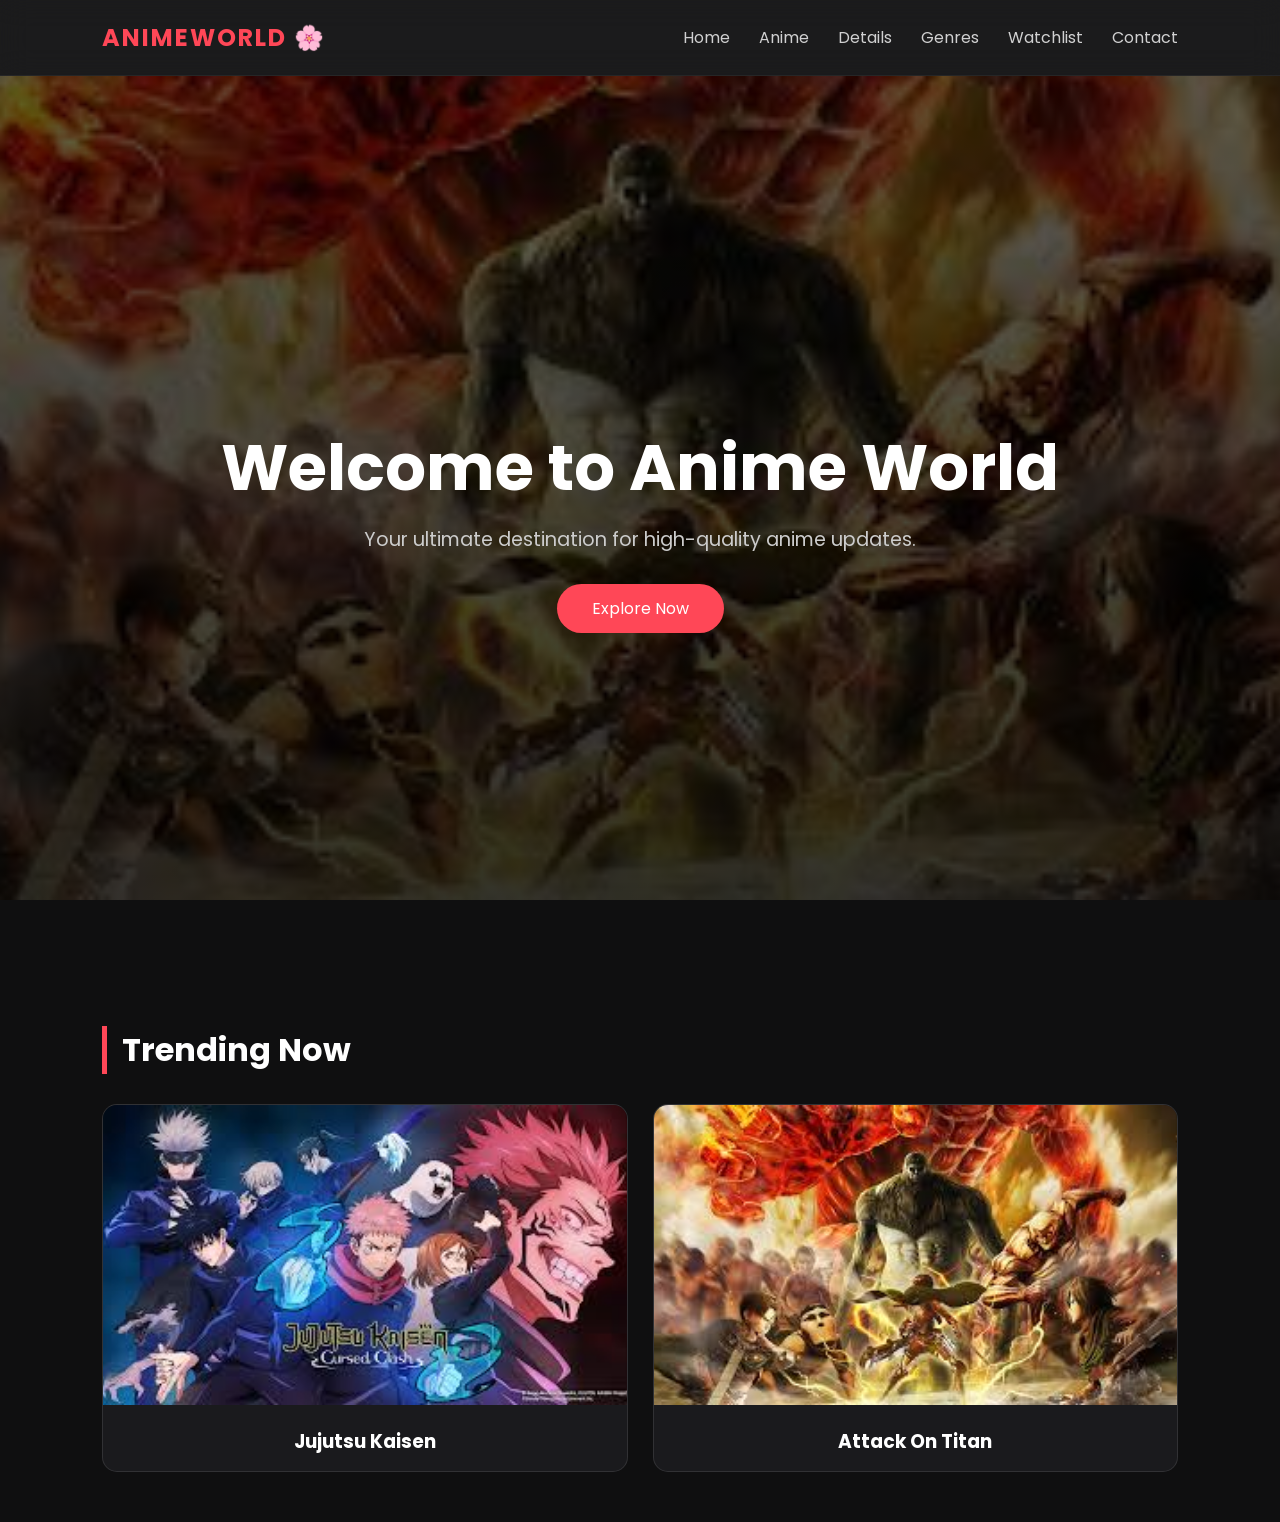
<file: index.html>
<!DOCTYPE html>
<html lang="en">
<head>
    <meta charset="UTF-8">
    <title>Anime World | Home</title>
    <link rel="stylesheet" href="style.css">
    <style>
        
        .hero {
            background: linear-gradient(rgba(0,0,0,0.7), rgba(0,0,0,0.7)), url('attack on titan.jpg');
            background-size: cover;
            background-position: center;
            background-attachment: fixed;
        }
    </style>
</head>
<body>

    <nav>
        <h2>AnimeWorld 🌸</h2>
        <div>
            <a href="index.html">Home</a>
            <a href="anime-list.html">Anime</a>
            <a href="details.html">Details</a>
            <a href="genres.html">Genres</a>
            <a href="watchlist.html">Watchlist</a>
            <a href="contact.html">Contact</a>
        </div>
    </nav>

    <section class="hero">
        <h1>Welcome to Anime World</h1>
        <p>Your ultimate destination for high-quality anime updates.</p>
        <a href="anime-list.html" class="btn">Explore Now</a>
    </section>

    <div class="container">
        <h2>Trending Now</h2>
        <div class="grid">
            <div class="card" onclick="window.location.href='details.html?name=jujustu kaisen'">
                <img src="jujustu kaisen.jpg" alt="JJK">
                <div class="card-info">
                    <h3>Jujutsu Kaisen</h3>
                </div>
            </div>
            <div class="card" onclick="window.location.href='details.html?name=attack on titan'">
                <img src="attack on titan.jpg" alt="AOT">
                <div class="card-info">
                    <h3>Attack On Titan</h3>
                </div>
            </div>
        </div>
    </div>

    <script src="script.js"></script>
</body>
</html>
</file>
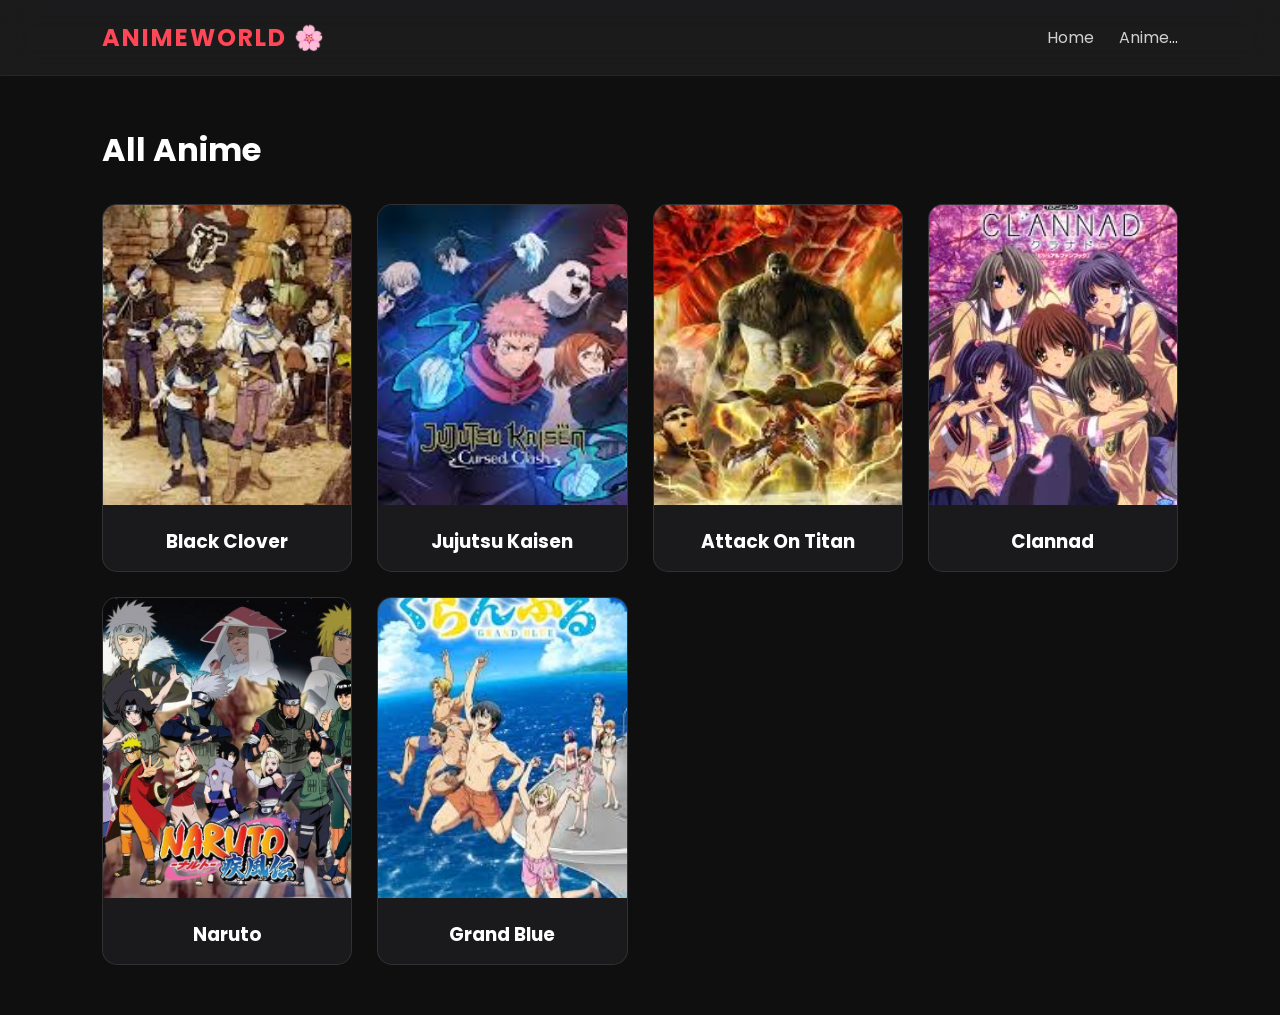
<file: anime-list.html>
<!DOCTYPE html>
<html lang="en">
<head>
    <meta charset="UTF-8">
    <title>Anime List | Anime World</title>
    <link rel="stylesheet" href="style.css">
</head>
<body>
    <nav>
        <h2>AnimeWorld 🌸</h2>
        <div><a href="index.html">Home</a><a href="anime-list.html">Anime</a>...</div>
    </nav>

    <div class="container">
        <h1 style="margin-bottom: 20px;">All Anime</h1>
        <div class="grid">
            <div class="card" onclick="location.href='details.html?name=black clover'">
     <img src="black clover.jpg" alt="Black Clover">
     <div class="card-info">
      <h3>Black Clover</h3>
    </div>
</div>
            <div class="card" onclick="location.href='details.html?name=jujustu kaisen'">
   <img src="jujustu kaisen.jpg" alt="JJK">
   <div class="card-info">
     <h3>Jujutsu Kaisen</h3>
    </div>
</div>
             <div class="card" onclick="location.href='details.html?name=attack on titan'">
   <img src="attack on titan.jpg" alt="AOT">
   <div class="card-info">
     <h3>Attack On Titan</h3>
   </div>
</div>   
            <div class="card" onclick="location.href='details.html?name=clannad'">
   <img src="clannad.jpg" alt="Clannad">
   <div class="card-info">
     <h3>Clannad</h3>
   </div>
</div>
            <div class="card" onclick="location.href='details.html?name=naruto'">
    <img src="naruto.jpg" alt="Naruto">
    <div class="card-info">
      <h3>Naruto</h3>
    </div>
</div>
            <div class="card" onclick="location.href='details.html?name=Grand Blue'">
    <img src="grand blue.jpg" alt="Grand Blue">
    <div class="card-info">
        <h3>Grand Blue</h3>
    </div>
</div>
        </div>
    </div>
    <script src="script.js"></script>
</body>
</html>
</file>
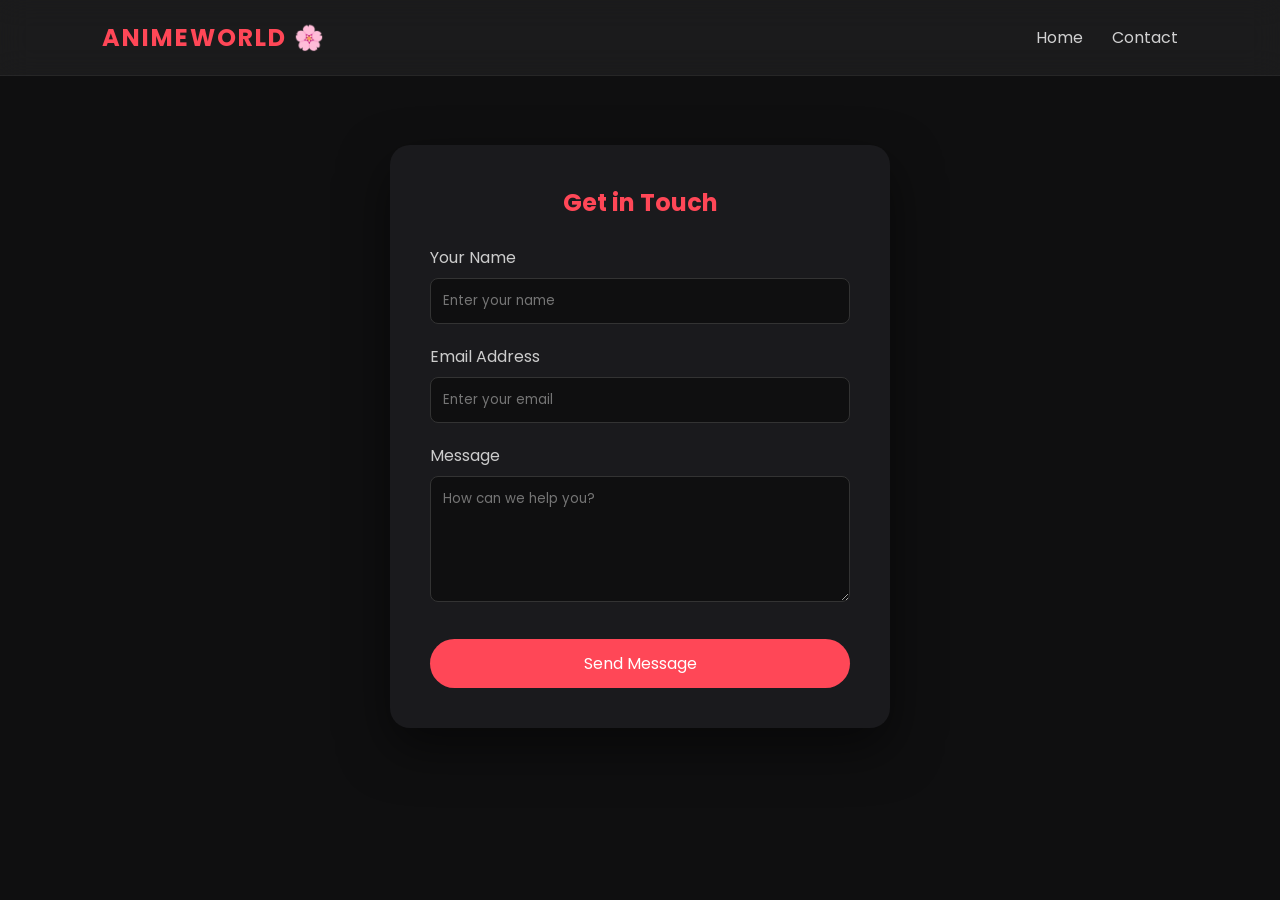
<file: contact.html>
<!DOCTYPE html>
<html lang="en">
<head>
    <meta charset="UTF-8">
    <title>Contact Us | Anime World</title>
    <link rel="stylesheet" href="style.css">
    <style>
        .contact-section {
            display: flex;
            justify-content: center;
            align-items: center;
            min-height: 80vh;
            padding: 20px;
        }
        .contact-form {
            background: #1a1a1d;
            padding: 40px;
            border-radius: 20px;
            width: 100%;
            max-width: 500px;
            box-shadow: 0 20px 50px rgba(0,0,0,0.5);
        }
        .contact-form h2 {
            margin-bottom: 25px;
            color: #ff4757;
            text-align: center;
        }
        .input-group {
            margin-bottom: 20px;
        }
        .input-group label {
            display: block;
            margin-bottom: 8px;
            color: #ccc;
        }
        .input-group input, .input-group textarea {
            width: 100%;
            padding: 12px;
            background: #0f0f10;
            border: 1px solid #333;
            border-radius: 8px;
            color: white;
            outline: none;
            transition: 0.3s;
        }
        .input-group input:focus, .input-group textarea:focus {
            border-color: #ff4757;
        }
        .contact-form .btn {
            width: 100%;
            margin-top: 10px;
        }
    </style>
</head>
<body>
    <nav>
        <h2>AnimeWorld 🌸</h2>
        <div>
            <a href="index.html">Home</a>
            <a href="contact.html">Contact</a>
        </div>
    </nav>

    <div class="contact-section">
        <form class="contact-form" onsubmit="alert('Message Sent!'); return false;">
            <h2>Get in Touch</h2>
            <div class="input-group">
                <label>Your Name</label>
                <input type="text" placeholder="Enter your name" required>
            </div>
            <div class="input-group">
                <label>Email Address</label>
                <input type="email" placeholder="Enter your email" required>
            </div>
            <div class="input-group">
                <label>Message</label>
                <textarea rows="5" placeholder="How can we help you?"></textarea>
            </div>
            <button type="submit" class="btn">Send Message</button>
        </form>
    </div>
    <script src="script.js"></script>
</body>
</html>
</file>
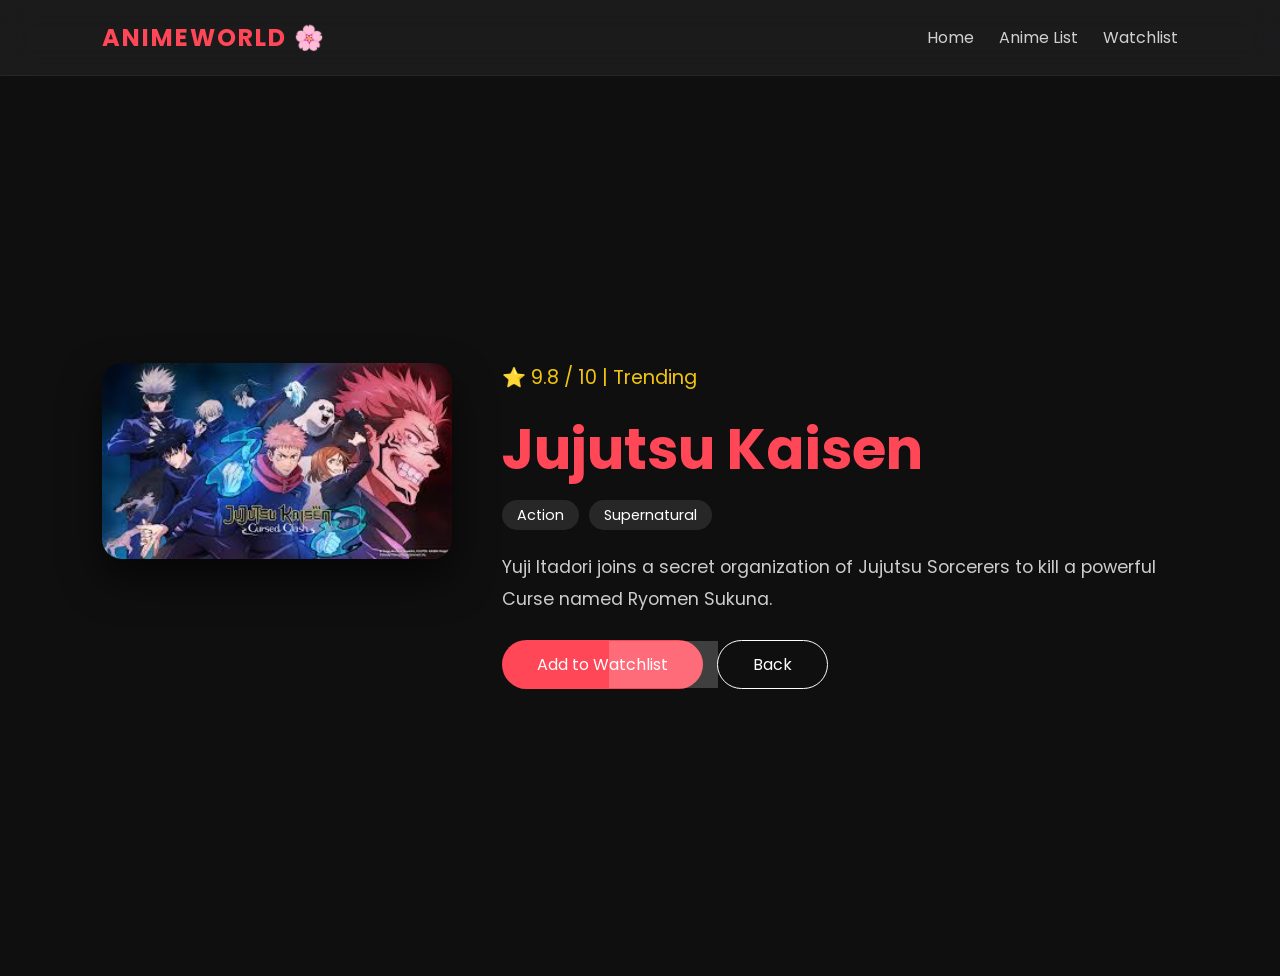
<file: details.html>
<!DOCTYPE html>
<html lang="en">
<head>
    <meta charset="UTF-8">
    <title>Anime Details | AnimeWorld</title>
    <link rel="stylesheet" href="style.css">
    <style>
        .details-wrapper { min-height: 100vh; background: #0f0f10; padding: 100px 8%; display: flex; align-items: center; }
        .details-container { display: flex; gap: 50px; width: 100%; animation: fadeIn 0.8s ease; }
        .poster img { width: 350px; border-radius: 20px; box-shadow: 0 20px 40px rgba(0,0,0,0.6); }
        .content h1 { font-size: 3.5rem; color: #ff4757; margin-bottom: 10px; }
        .rating-tag { color: #f1c40f; font-size: 1.2rem; margin-bottom: 15px; display: block; }
        .meta-info span { background: rgba(255,255,255,0.1); padding: 5px 15px; border-radius: 20px; margin-right: 10px; font-size: 0.9rem; }
        .description { font-size: 1.1rem; color: #ccc; line-height: 1.8; margin: 25px 0; max-width: 700px; }
        @keyframes fadeIn { from { opacity: 0; transform: translateY(20px); } to { opacity: 1; transform: translateY(0); } }
    </style>
</head>
<body>
    <nav>
        <h2>AnimeWorld 🌸</h2>
        <div><a href="index.html">Home</a><a href="anime-list.html">Anime List</a><a href="watchlist.html">Watchlist</a></div>
    </nav>

    <div class="details-wrapper">
        <div class="details-container">
            <div class="poster"><img id="animeImg" src="" alt="Poster"></div>
            <div class="content">
                <span id="animeRating" class="rating-tag"></span>
                <h1 id="animeTitle">Anime Name</h1>
                <div id="animeMeta" class="meta-info"></div>
                <p id="animeDesc" class="description"></p>
                <button class="btn" onclick="addToWatchlist()">Add to Watchlist</button>
                <a href="anime-list.html" class="btn" style="background:transparent; border:1px solid white; margin-left:10px;">Back</a>
            </div>
        </div>
    </div>

    <script>
        const animeDatabase = {
            "jujutsu kaisen": { title: "Jujutsu Kaisen", img: "jujustu kaisen.jpg", rating: "⭐ 9.8", meta: ["Action", "Supernatural"], desc: "Yuji Itadori joins a secret organization of Jujutsu Sorcerers to kill a powerful Curse named Ryomen Sukuna." },
            "naruto": { title: "Naruto", img: "naruto.jpg", rating: "⭐ 9.6", meta: ["Ninja", "Adventure"], desc: "Naruto Uzumaki, a young ninja who seeks recognition and dreams of becoming the Hokage." },
            "attack on titan": { title: "Attack on Titan", img: "attack on titan.jpg", rating: "⭐ 9.9", meta: ["Dark Fantasy", "Military"], desc: "Eren Jaeger vows to cleanse the earth of giant humanoid Titans that brought humanity to the brink of extinction." },
            "black clover": { title: "Black Clover", img: "black clover.jpg", rating: "⭐ 8.7", meta: ["Magic", "Shonen"], desc: "Asta and Yuno are orphans who compete to become the Wizard King." },
            "clannad": { title: "Clannad", img: "clannad.jpg", rating: "⭐ 9.2", meta: ["Romance", "Drama"], desc: "A cynical high school student's life changes when he meets a shy girl named Nagisa." },
            "grand blue": { title: "Grand Blue", img: "grand blue.jpg", rating: "⭐ 8.9", meta: ["Comedy", "Seinen"], desc: "A hilarious dive into college life, drinking parties, and diving adventures." }
        };

        
        const params = new URLSearchParams(window.location.search);
        const nameQuery = params.get('name') ? params.get('name').toLowerCase().trim() : "jujutsu kaisen";
        
        const data = animeDatabase[nameQuery] || animeDatabase["jujutsu kaisen"];

        // UI Update
        document.getElementById('animeTitle').innerText = data.title;
        document.getElementById('animeImg').src = data.img;
        document.getElementById('animeRating').innerText = data.rating + " / 10 | Trending";
        document.getElementById('animeDesc').innerText = data.desc;
        document.getElementById('animeMeta').innerHTML = data.meta.map(m => `<span>${m}</span>`).join('');

        function addToWatchlist() {
            let list = JSON.parse(localStorage.getItem('myWatchlist')) || [];
            if(!list.some(item => item.title === data.title)) {
                list.push({ title: data.title, img: data.img });
                localStorage.setItem('myWatchlist', JSON.stringify(list));
                alert(data.title + " added to Watchlist!");
            } else { alert("Already in Watchlist!"); }
        }
    </script>
    <script src="script.js"></script>
</body>
</html>
</file>
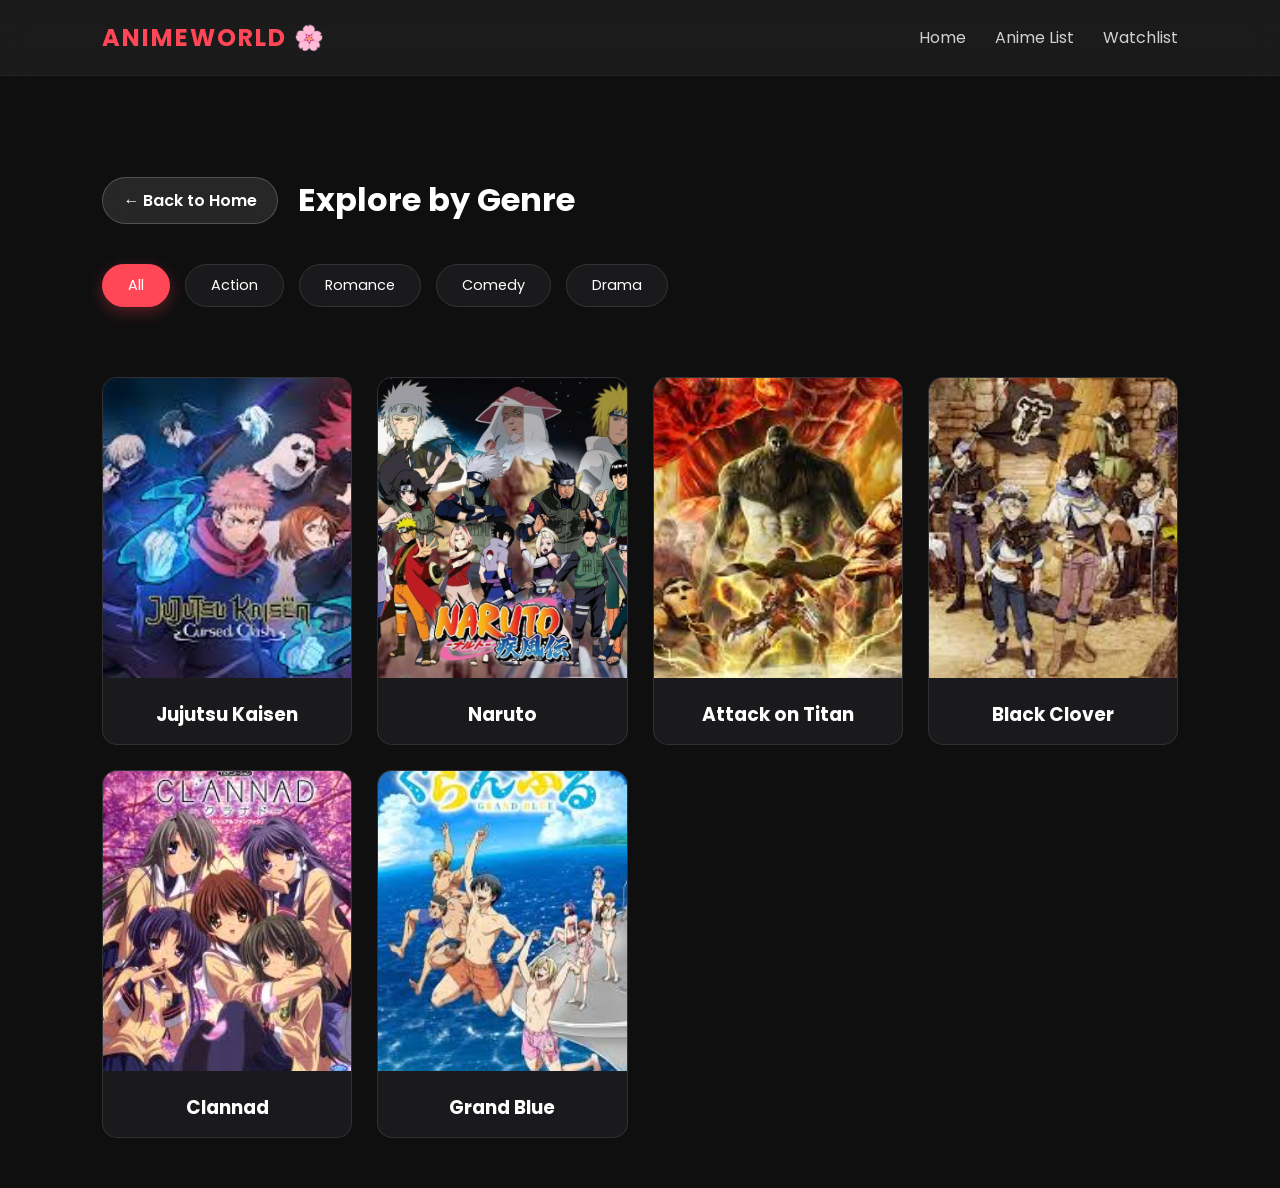
<file: genres.html>
<!DOCTYPE html>
<html lang="en">
<head>
    <meta charset="UTF-8">
    <meta name="viewport" content="width=device-width, initial-scale=1.0">
    <title>Browse Genres | Anime World</title>
    <link rel="stylesheet" href="style.css">
    <style>
        body {
            background: #0f0f10;
            color: white;
        }
        .genres-header {
            padding: 100px 8% 20px;
            display: flex;
            align-items: center;
            gap: 20px;
        }
        /* Aesthetic Back Button */
        .back-btn {
            text-decoration: none;
            color: white;
            background: rgba(255, 255, 255, 0.1);
            padding: 10px 20px;
            border-radius: 30px;
            font-weight: 600;
            transition: 0.3s;
            border: 1px solid rgba(255, 255, 255, 0.2);
            backdrop-filter: blur(10px);
        }
        .back-btn:hover {
            background: #ff4757;
            border-color: #ff4757;
            transform: translateX(-5px);
        }
        .filter-container {
            padding: 20px 8%;
            display: flex;
            gap: 15px;
            flex-wrap: wrap;
        }
        .genre-pill {
            padding: 10px 25px;
            background: #1a1a1d;
            border: 1px solid #333;
            border-radius: 50px;
            cursor: pointer;
            transition: 0.3s;
            font-size: 0.9rem;
        }
        .genre-pill:hover, .genre-pill.active {
            background: #ff4757;
            border-color: #ff4757;
            box-shadow: 0 5px 15px rgba(255, 71, 87, 0.3);
        }
        #genre-display {
            padding: 20px 8% 50px;
        }
    </style>
</head>
<body>

    <nav>
        <h2>AnimeWorld 🌸</h2>
        <div>
            <a href="index.html">Home</a>
            <a href="anime-list.html">Anime List</a>
            <a href="watchlist.html">Watchlist</a>
        </div>
    </nav>

    <div class="genres-header">
        <a href="index.html" class="back-btn">← Back to Home</a>
        <h1>Explore by Genre</h1>
    </div>

    <div class="filter-container">
        <div class="genre-pill active" onclick="filterBy('All', this)">All</div>
        <div class="genre-pill" onclick="filterBy('Action', this)">Action</div>
        <div class="genre-pill" onclick="filterBy('Romance', this)">Romance</div>
        <div class="genre-pill" onclick="filterBy('Comedy', this)">Comedy</div>
        <div class="genre-pill" onclick="filterBy('Drama', this)">Drama</div>
    </div>

    <div id="genre-display">
        <div id="results-grid" class="grid">
            </div>
    </div>

    <script>
        const animeList = [
            { name: "Jujutsu Kaisen", img: "jujustu kaisen.jpg", genre: "Action" },
            { name: "Naruto", img: "naruto.jpg", genre: "Action" },
            { name: "Attack on Titan", img: "attack on titan.jpg", genre: "Action" },
            { name: "Black Clover", img: "black clover.jpg", genre: "Action" },
            { name: "Clannad", img: "clannad.jpg", genre: "Romance" },
            { name: "Grand Blue", img: "grand blue.jpg", genre: "Comedy" }
        ];

        function filterBy(genre, element) {
            // Pill color change
            document.querySelectorAll('.genre-pill').forEach(p => p.classList.remove('active'));
            element.classList.add('active');

            const grid = document.getElementById('results-grid');
            
            // Logic to filter
            const filtered = genre === 'All' 
                ? animeList 
                : animeList.filter(a => a.genre === genre);

            // Display Results
            grid.innerHTML = filtered.map(anime => `
                <div class="card" onclick="location.href='details.html?name=${anime.name}'">
                    <img src="${anime.img}" alt="${anime.name}">
                    <div class="card-info">
                        <h3>${anime.name}</h3>
                    </div>
                </div>
            `).join('');
        }

        
        window.onload = () => filterBy('All', document.querySelector('.genre-pill'));
    </script>
<script src="script.js"></script>
</body>
</html>
</file>
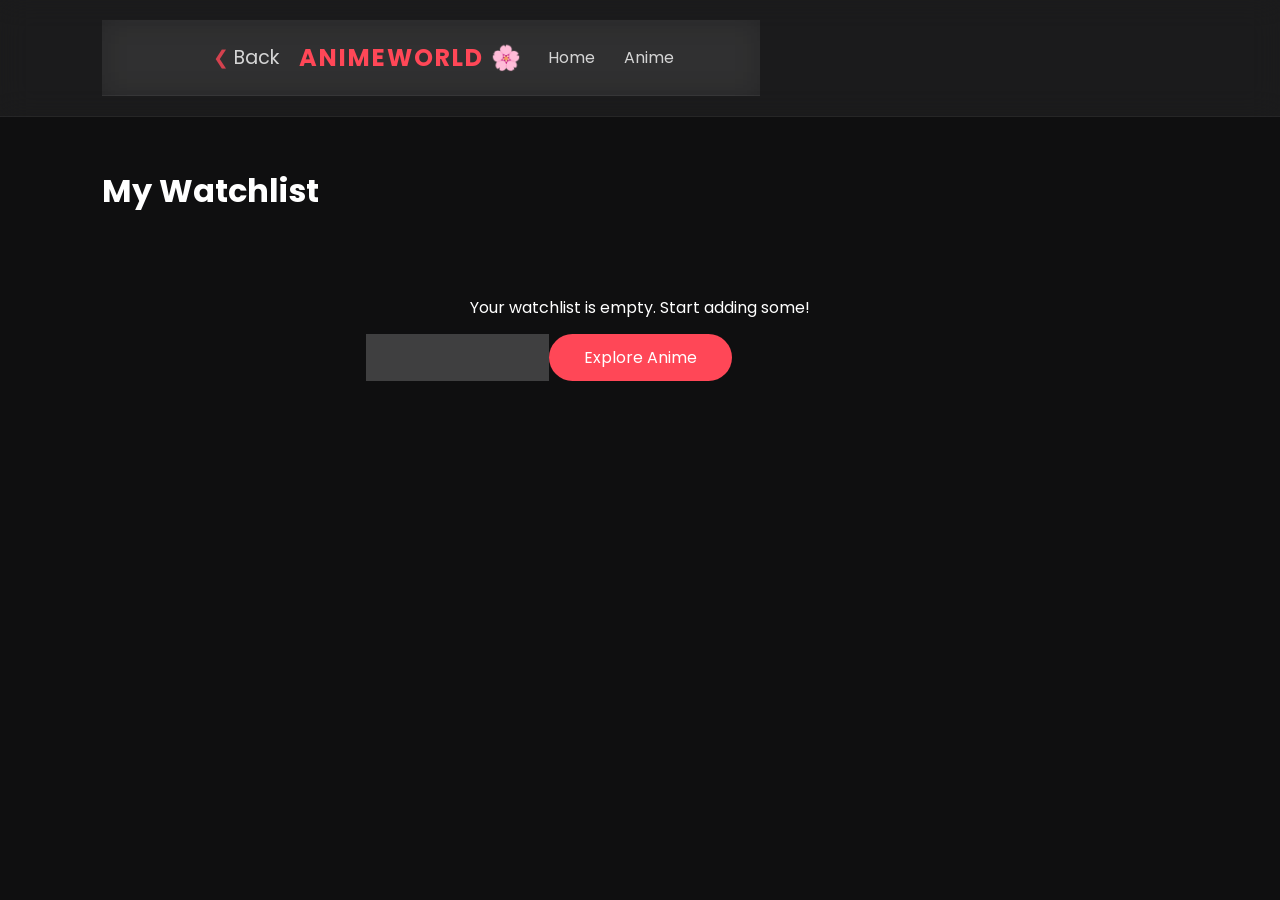
<file: watchlist.html>
<!DOCTYPE html>
<html lang="en">
<head>
    <meta charset="UTF-8">
    <title>My Watchlist | Anime World</title>
    <link rel="stylesheet" href="style.css">
</head>
<body>
    <nav>
        <nav>
    <div style="display: flex; align-items: center;">
        <a href="home.html" style="text-decoration:none; color:white; margin-right:20px; font-size:1.2rem;">
           <span style="color:#ff4757;">❮</span> Back
        </a>
        <h2>AnimeWorld 🌸</h2>
    </div>
    <div>
        <a href="index.html">Home</a>
        <a href="anime-list.html">Anime</a>
    </div>
</nav>
    </nav>

    <div class="container">
        <h1>My Watchlist</h1>
        <div id="watchlist-grid" class="grid">
            </div>
        <div id="empty-msg" style="text-align: center; margin-top: 50px; display: none;">
            <p>Your watchlist is empty. Start adding some!</p>
            <br>
            <a href="anime-list.html" class="btn">Explore Anime</a>
        </div>
    </div>

    <script>
        function displayWatchlist() {
            const list = JSON.parse(localStorage.getItem('myWatchlist')) || [];
            const grid = document.getElementById('watchlist-grid');
            const msg = document.getElementById('empty-msg');

            if(list.length === 0) {
                msg.style.display = 'block';
                return;
            }

            grid.innerHTML = list.map(anime => `
                <div class="card">
                    <img src="${anime.img}" alt="${anime.title}">
                    <div class="card-info">
                        <h3>${anime.title}</h3>
                        <button onclick="removeFromWatchlist('${anime.title}')" style="background:none; border:none; color:#ff4757; cursor:pointer; margin-top:10px;">Remove</button>
                    </div>
                </div>
            `).join('');
        }

        function removeFromWatchlist(title) {
            let list = JSON.parse(localStorage.getItem('myWatchlist')) || [];
            list = list.filter(item => item.title !== title);
            localStorage.setItem('myWatchlist', JSON.stringify(list));
            displayWatchlist();
        }

        displayWatchlist();
    </script>
    <script src="script.js"></script>
</body>
</html>
</file>
<file: style.css>
@import url('https://fonts.googleapis.com/css2?family=Poppins:wght@300;400;600;700&display=swap');

* {
    margin: 0;
    padding: 0;
    box-sizing: border-box;
    font-family: 'Poppins', sans-serif;
}

body {
  .hero {
    background: linear-gradient(rgba(0,0,0,0.6), rgba(0,0,0,0.8)), url('attack on titan.jpg');
    background-size: cover;
    background-position: center;
    background-attachment: fixed; /* Isse parallax effect aayega */
    height: 100vh;
}
    background: #0f0f10;
    color: white;
    overflow-x: hidden;
    scroll-behavior: smooth;
}

/* --- Navigation --- */
nav {
    display: flex;
    justify-content: space-between;
    align-items: center;
    padding: 20px 8%;
    background: rgba(255, 255, 255, 0.05);
    backdrop-filter: blur(10px);
    position: sticky;
    top: 0;
    z-index: 1000;
}

nav h2 {
    font-size: 1.5rem;
    color: #ff4757;
    text-transform: uppercase;
    letter-spacing: 2px;
}

nav div a {
    text-decoration: none;
    color: #fff;
    margin-left: 25px;
    font-weight: 400;
    transition: 0.3s;
    opacity: 0.8;
}

nav div a:hover {
    color: #ff4757;
    opacity: 1;
}

/* --- Hero Section --- */
.hero {
    height: 90vh;
    background: linear-gradient(rgba(0,0,0,0.6), rgba(0,0,0,0.6)), url('https://images.alphacoders.com/131/1311545.jpeg');
    background-size: cover;
    background-position: center;
    display: flex;
    flex-direction: column;
    justify-content: center;
    align-items: center;
    text-align: center;
}

.hero h1 {
    font-size: 4rem;
    margin-bottom: 10px;
    animation: fadeInDown 1s ease;
}

.hero p {
    font-size: 1.2rem;
    margin-bottom: 30px;
    color: #ccc;
}

.btn {
    padding: 12px 35px;
    background: #ff4757;
    color: white;
    border: none;
    border-radius: 30px;
    font-size: 1rem;
    cursor: pointer;
    transition: 0.4s;
    text-decoration: none;
}

.btn:hover {
    transform: scale(1.1);
    box-shadow: 0px 0px 20px rgba(255, 71, 87, 0.6);
}

/* --- Anime Grid --- */
.container {
    padding: 50px 8%;
}

.grid {
    display: grid;
    grid-template-columns: repeat(auto-fit, minmax(200px, 1fr));
    gap: 25px;
    margin-top: 30px;
}

.card {
    background: #1a1a1d;
    border-radius: 15px;
    overflow: hidden;
    transition: 0.4s;
    cursor: pointer;
    border: 1px solid rgba(255,255,255,0.1);
}

.card:hover {
    transform: translateY(-10px);
    border-color: #ff4757;
}

.card img {
    width: 100%;
    height: 300px;
    object-fit: cover;
}

.card-info {
    padding: 15px;
    text-align: center;
}

/* Animations */
@keyframes fadeInDown {
    from { opacity: 0; transform: translateY(-30px); }
    to { opacity: 1; transform: translateY(0); }
}

::-webkit-scrollbar {
    width: 8px;
}
::-webkit-scrollbar-track {
    background: #0f0f10;
}
::-webkit-scrollbar-thumb {
    background: #ff4757;
    border-radius: 10px;
}

/* Glassmorphism Navigation Update */
nav {
    backdrop-filter: blur(15px);
    border-bottom: 1px solid rgba(255, 255, 255, 0.05);
}

/* Hover effect for buttons */
.btn {
    position: relative;
    overflow: hidden;
    z-index: 1;
}

.btn::before {
    content: '';
    position: absolute;
    top: 0; left: -100%;
    width: 100%; height: 100%;
    background: rgba(255,255,255,0.2);
    transition: 0.5s;
    z-index: -1;
}

.btn:hover::before {
    left: 0;
}

/* Section Title Styling */
.container h2 {
    font-size: 2rem;
    margin-bottom: 30px;
    border-left: 5px solid #ff4757;
    padding-left: 15px;
}

#loader {
    position: fixed;
    width: 100%; height: 100vh;
    background: #0f0f10;
    z-index: 9999;
    display: flex;
    justify-content: center;
    align-items: center;
    transition: 0.5s;
}
</file>
